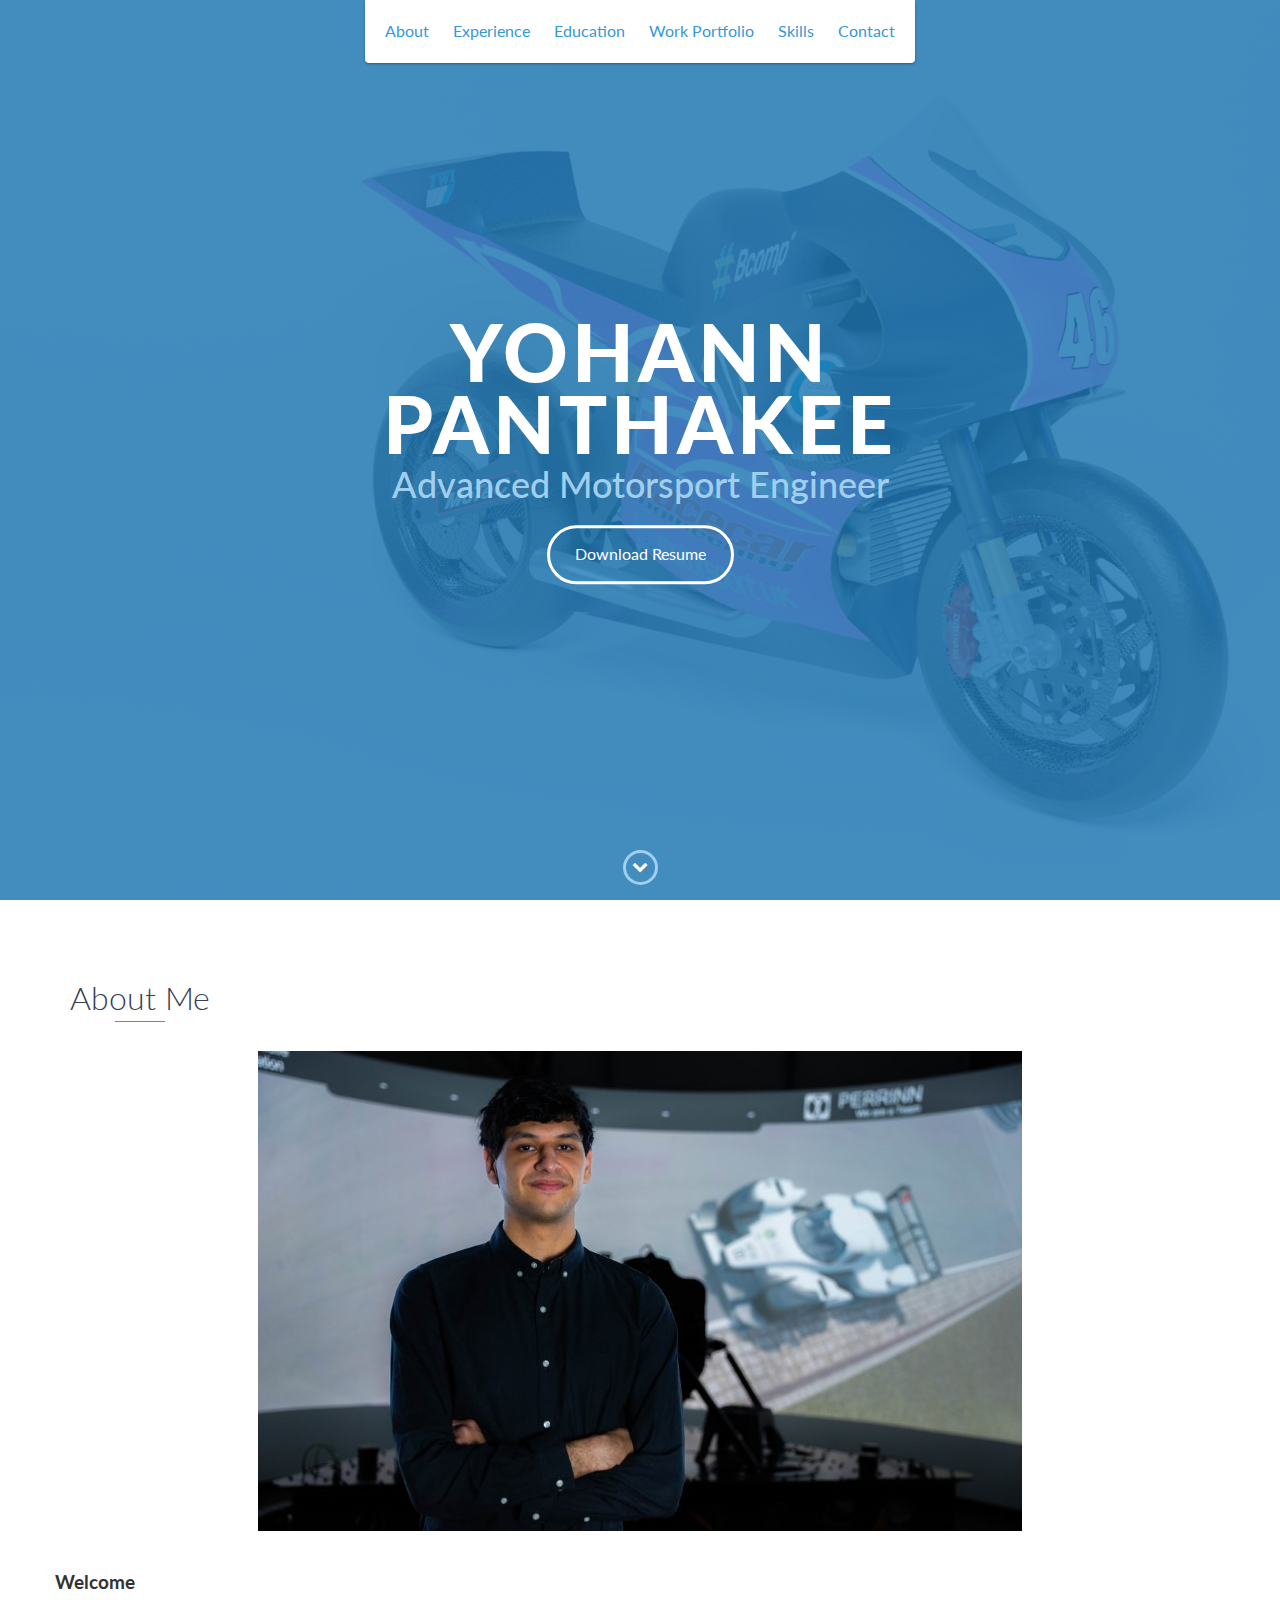
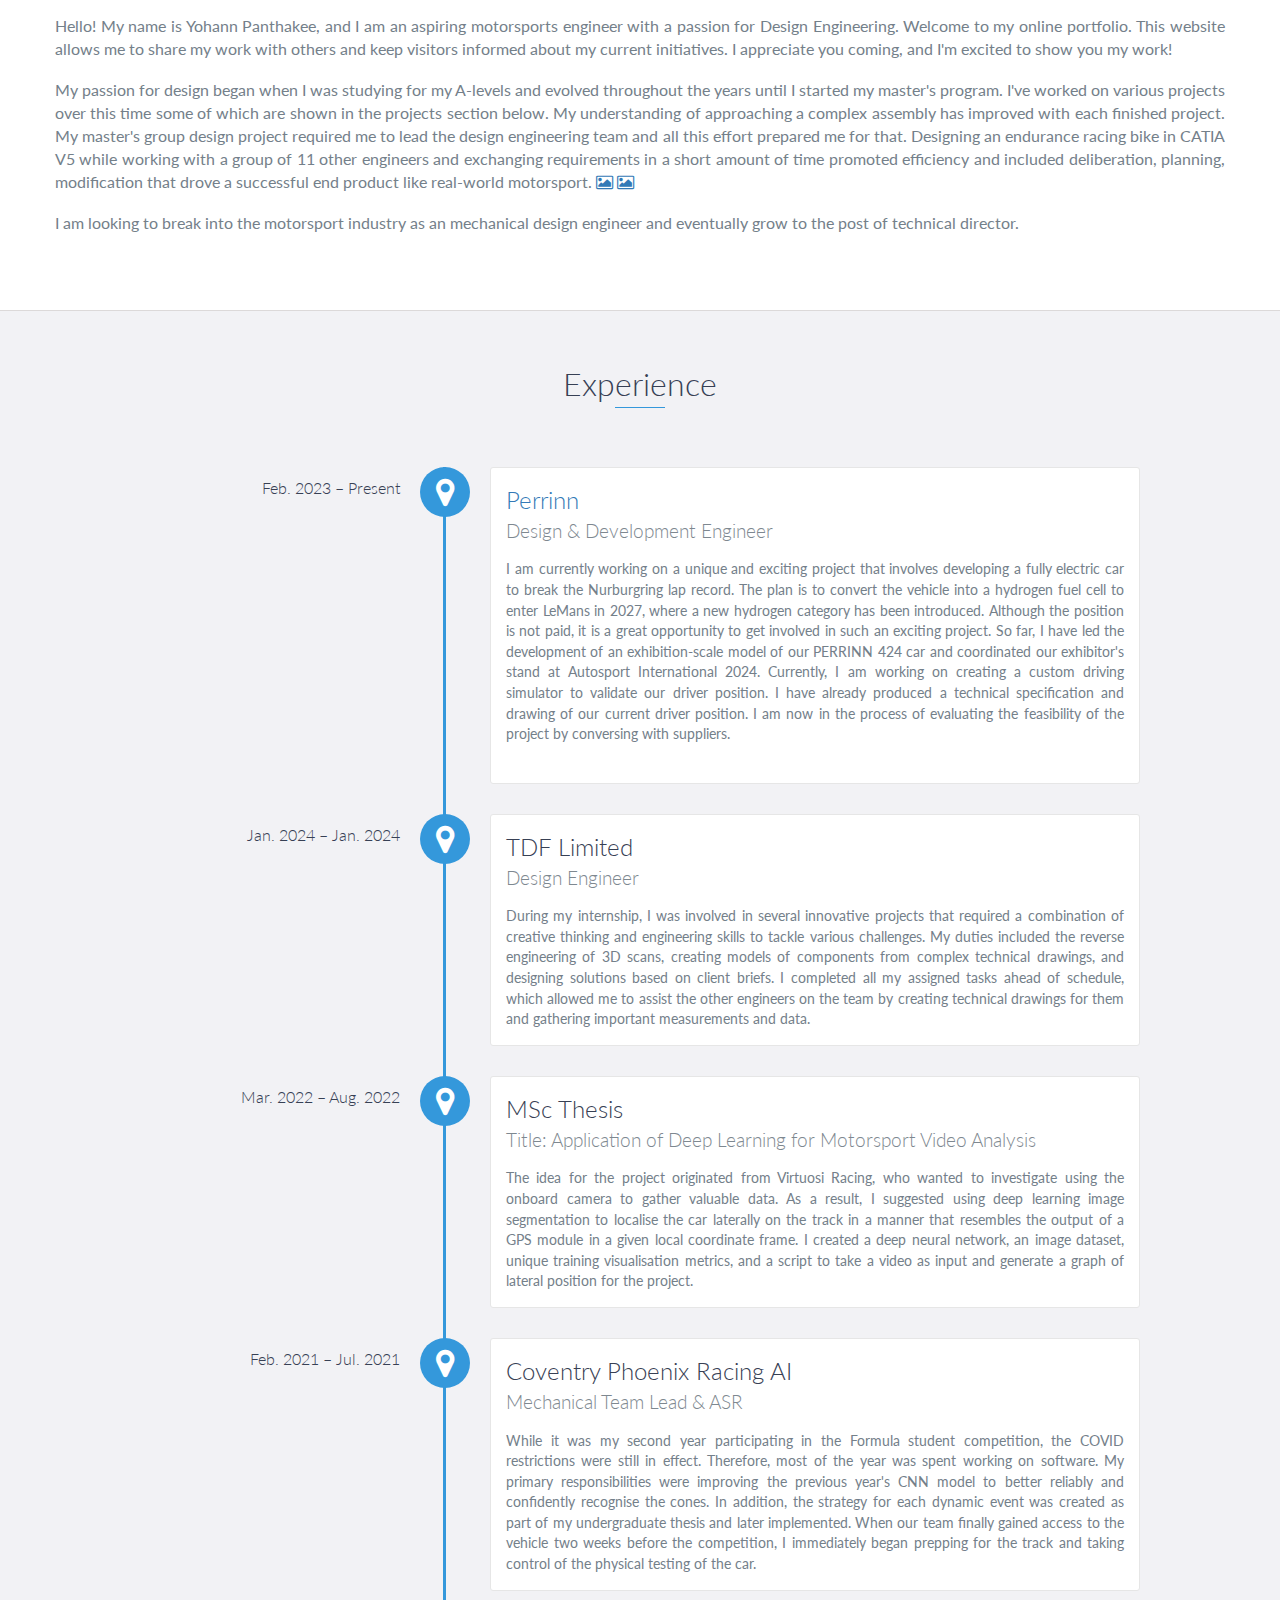
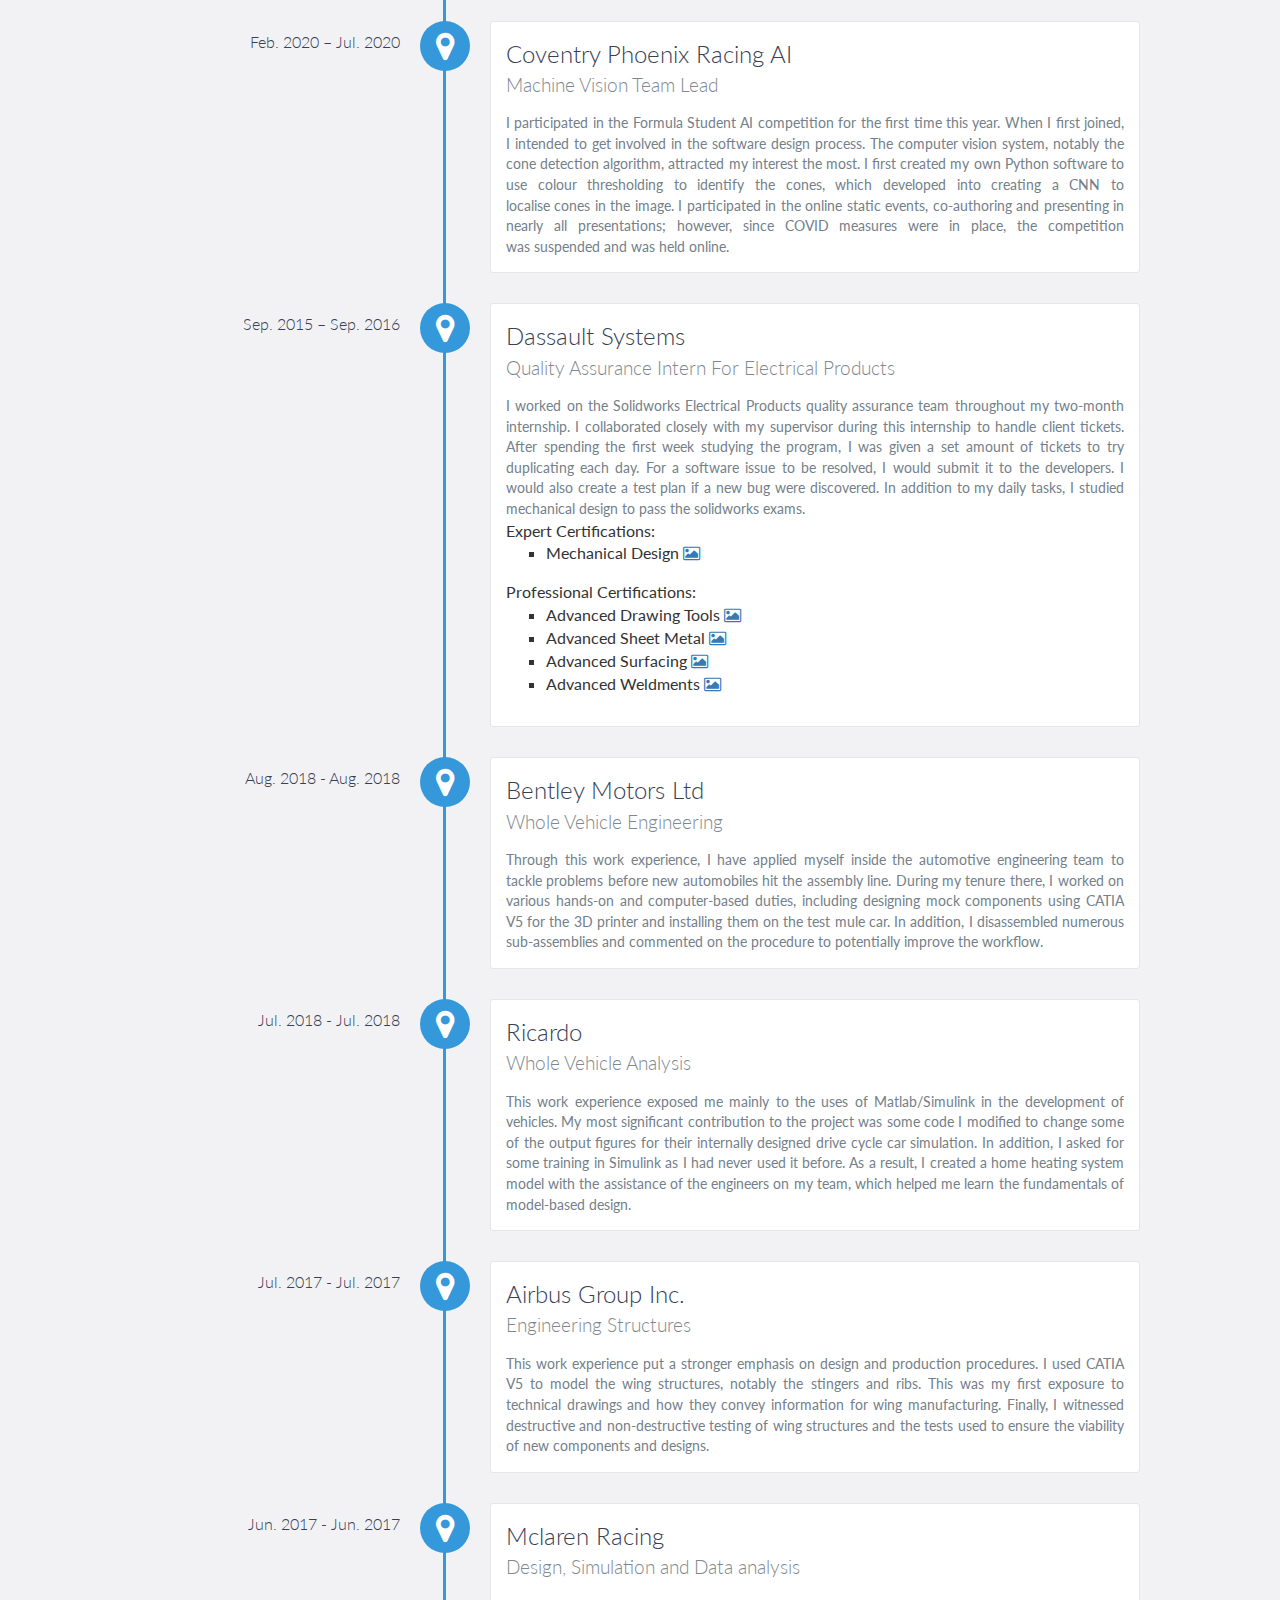
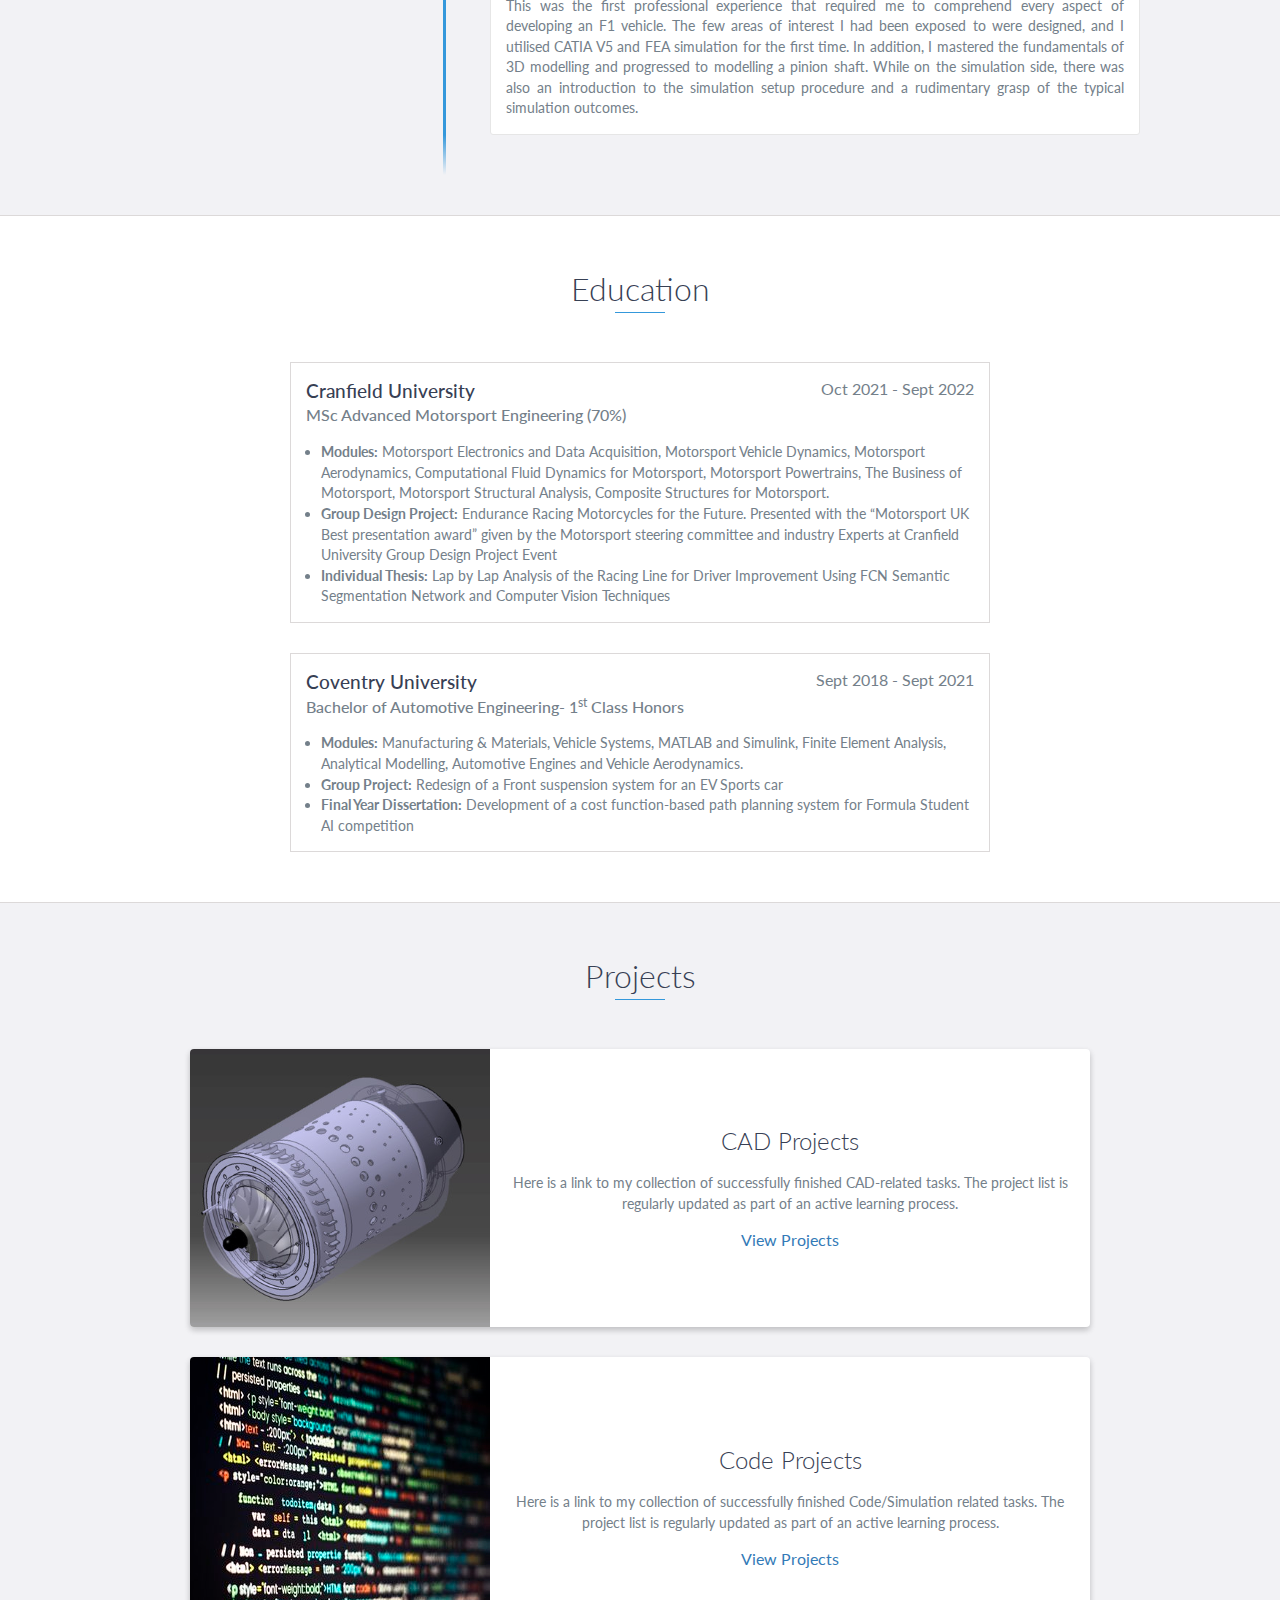
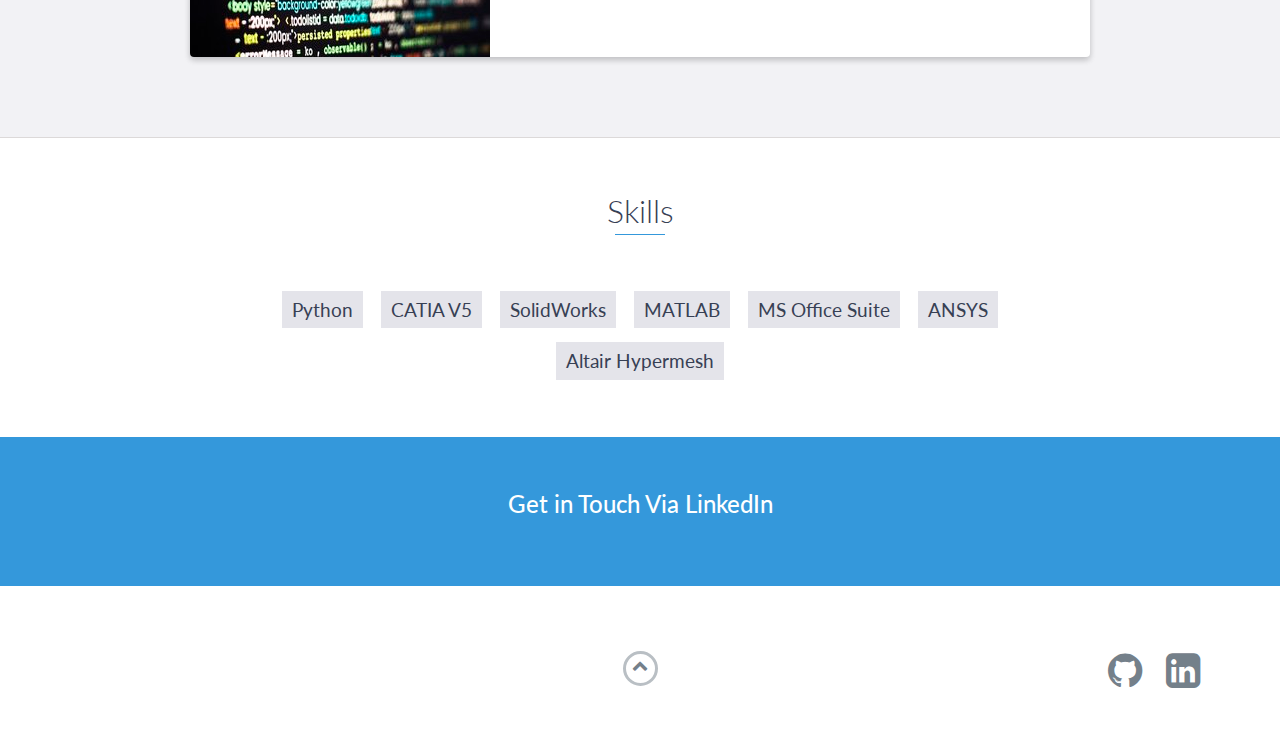
<file: index.html>
<!DOCTYPE html>
<html class="no-js" lang="en">

<head>
    <meta charset="utf-8">
    <meta http-equiv="X-UA-Compatible" content="IE=edge">
    <meta name="viewport" content="width=device-width, initial-scale=1">
    <title>Digital Portfolio</title>
	<link rel="shortcut icon" href="favicon.ico" type="image/x-icon">
	<link rel="icon" href="favicon.ico" type="image/x-icon">
    <link href="https://fonts.googleapis.com/css?family=Lato:300,400,700,900" rel="stylesheet">
    <link rel="stylesheet" href="libs/font-awesome/css/font-awesome.min.css">
    <link href="css/bootstrap.min.css" rel="stylesheet">
    <link href="css/styles.css" rel="stylesheet">

</head>


<body>
    <div id="mobile-menu-open" class="shadow-large">
        <i class="fa fa-bars" aria-hidden="true"></i>
    </div>
    <!-- End #mobile-menu-toggle -->
    <header>
        <div id="mobile-menu-close">
            <span>Close</span> <i class="fa fa-times" aria-hidden="true"></i>
        </div>
        <ul id="menu" class="shadow">
            <li>
                <a href="#about">About</a>
            </li>
            <li>
                <a href="#experience">Experience</a>
            </li>
            <li>
                <a href="#education">Education</a>
            </li>
            <li>
                <a href="#projects">Work Portfolio</a>
            </li>
            <li>
                <a href="#skills">Skills</a>
            </li>
            <li>
                <a href="#contact">Contact</a>
            </li>
        </ul>
    </header>
    <!-- End header -->

    <div id="lead">
        <div id="lead-content">
            <h1>Yohann Panthakee</h1>
            <h2>Advanced Motorsport Engineer</h2>
            <a href="Files/Yohann Panthakee CV.pdf" target="_blank" class="btn-rounded-white">Download Resume</a>
        </div>
        <!-- End #lead-content -->

        <div id="lead-overlay"></div>

        <div id="lead-down">
            <span>
                <i class="fa fa-chevron-down" aria-hidden="true"></i>
            </span>
        </div>
        <!-- End #lead-down -->
    </div>
    <!-- End #lead -->

    <div id="about">
        <div class="container">
            <div class="row">
                <div class="col-md-10">
                    <h2 class="heading">About Me</h2>
                </div>

                    <center><img style="padding-left: px; padding-bottom: 20px;" src="Files\Images\Yohann.jpg"/></center>

                        <h3>Welcome</h3>
                        <p align="justify">
                        Hello! My name is Yohann Panthakee, and I am an aspiring motorsports engineer with a passion for Design Engineering. Welcome to my online portfolio. This website allows me to share my work with others and keep visitors informed about my current initiatives. I appreciate you coming, and I'm excited to show you my work!

                        <h3 class="w3-padding-10"><b></b></h3>
                        <p align="justify">
                        My passion for design began when I was studying for my A-levels and evolved throughout the years until I started my master's program. I've worked on various projects over this time some of which are shown in the projects section below. My understanding of approaching a complex assembly has improved with each finished project. My master's group design project required me to lead the design engineering team and all this effort prepared me for that. Designing an endurance racing bike in CATIA V5 while working with a group of 11 other engineers and exchanging requirements in a short amount of time promoted efficiency and included deliberation, planning, modification that drove a successful end product like real-world motorsport. <a href="Files/Images/GDP Render 1.png" target="_blank" class="fa fa-image" aria-hidden="true"></a> <a href="Files/Images/GDP Render 2.png" target="_blank" class="fa fa-image" aria-hidden="true"></a>

                        <h3 class="w3-padding-10"><b></b></h3>
                        <p align="justify">
                        I am looking to break into the motorsport industry as an mechanical design engineer and eventually grow to the post of technical director.

                        </p>
                    </p>
                </div>
            </div>
        </div>
    </div>

    <div id="experience" class="background-alt">
        <h2 class="heading">Experience</h2>
        <div id="experience-timeline">

            <div data-date="Feb. 2023 – Present">
                <h3><a href="https://discover.perrinn.com/">Perrinn</a></h3>
                <h4>Design & Development Engineer</h4>
                <p>
                    <p align="justify">
                        I am currently working on a unique and exciting project that involves developing a fully electric car to break the Nurburgring lap record. The plan is to convert the vehicle into a hydrogen fuel cell to enter LeMans in 2027, where a new hydrogen category has been introduced. Although the position is not paid, it is a great opportunity to get involved in such an exciting project. So far, I have led the development of an exhibition-scale model of our PERRINN 424 car and coordinated our exhibitor's stand at Autosport International 2024. Currently, I am working on creating a custom driving simulator to validate our driver position. I have already produced a technical specification and drawing of our current driver position. I am now in the process of evaluating the feasibility of the project by conversing with suppliers.
                    </p>
                    <br>
            </div>

            <div data-date="Jan. 2024 – Jan. 2024">
                <h3>TDF Limited</h3>
                <h4>Design Engineer</h4>
                <p>
                    <p align="justify">
                        During my internship, I was involved in several innovative projects that required a combination of creative thinking and engineering skills to tackle various challenges. My duties included the reverse engineering of 3D scans, creating models of components from complex technical drawings, and designing solutions based on client briefs. I completed all my assigned tasks ahead of schedule, which allowed me to assist the other engineers on the team by creating technical drawings for them and gathering important measurements and data.
                    </p>
            </div>

            <div data-date="Mar. 2022 – Aug. 2022">
                <h3>MSc Thesis</h3>
                <h4>Title: Application of Deep Learning for Motorsport Video Analysis</h4>
                <p>
                    <p align="justify">
                        The idea for the project originated from Virtuosi Racing, who wanted to investigate using the onboard camera to gather valuable data. As a result, I suggested using deep learning image segmentation to localise the car laterally on the track in a manner that resembles the output of a GPS module in a given local coordinate frame. I created a deep neural network, an image dataset, unique training visualisation metrics, and a script to take a video as input and generate a graph of lateral position for the project.
                    </p>
            </div>
            

            <div data-date="Feb. 2021 – Jul. 2021">
                <h3>Coventry Phoenix Racing AI</h3>
                <h4>Mechanical Team Lead & ASR</h4>
                <p>
                    <p align="justify">
                        While it was my second year participating in the Formula student competition, the COVID restrictions were still in effect. Therefore, most of the year was spent working on software. My primary responsibilities were improving the previous year's CNN model to better reliably and confidently recognise the cones. In addition, the strategy for each dynamic event was created as part of my undergraduate thesis and later implemented. When our team finally gained access to the vehicle two weeks before the competition, I immediately began prepping for the track and taking control of the physical testing of the car.
                    </p>
            </div>

            <div data-date="Feb. 2020 – Jul. 2020">
                <h3>Coventry Phoenix Racing AI</h3>
                <h4>Machine Vision Team Lead</h4>
                <p align="justify">
                    I participated in the Formula Student AI competition for the first time this year. When I first joined, I intended to get involved in the software design process. The computer vision system, notably the cone detection algorithm, attracted my interest the most. I first created my own Python software to use colour thresholding to identify the cones, which developed into creating a CNN to localise cones in the image. I participated in the online static events, co-authoring and presenting in nearly all presentations; however, since COVID measures were in place, the competition was suspended and was held online.
                </p>
            </div>

            <div data-date="Sep. 2015 – Sep. 2016">
                <h3>Dassault Systems</h3>
                <h4>Quality Assurance Intern For Electrical Products</h4>
                <p align="justify">
                    I worked on the Solidworks Electrical Products quality assurance team throughout my two-month internship. I collaborated closely with my supervisor during this internship to handle client tickets. After spending the first week studying the program, I was given a set amount of tickets to try duplicating each day. For a software issue to be resolved, I would submit it to the developers. I would also create a test plan if a new bug were discovered. In addition to my daily tasks, I studied mechanical design to pass the solidworks exams.
                </p>

                <hX>Expert Certifications:</hX>
                <ul TYPE="square" style="margin-top:0px;">
                    <li>Mechanical Design <a href="Files/Certificates/Exp Mechanical Design.pdf" target="_blank" class="fa fa-image" aria-hidden="true"></a></li>
                </ul>
                <hX>Professional Certifications:</hX>
                <ul TYPE="square" style="margin-top:0px;">
                    <li>Advanced Drawing Tools <a href="Files/Certificates/Adv Drawing Tools.pdf" target="_blank" class="fa fa-image" aria-hidden="true"></a></li>
                    <li>Advanced Sheet Metal <a href="Files/Certificates/Adv Sheet Metal.pdf" target="_blank" class="fa fa-image" aria-hidden="true"></a></li>
                    <li>Advanced Surfacing <a href="Files/Certificates/Adv Surfacing.pdf" target="_blank" class="fa fa-image" aria-hidden="true"></a></li>
                    <li>Advanced Weldments <a href="Files/Certificates/Adv Weldments.pdf" target="_blank" class="fa fa-image" aria-hidden="true"></a></li>
                </ul>
            </div>

            <div data-date="Aug. 2018 - Aug. 2018">
                <h3>Bentley Motors Ltd</h3>
                <h4>Whole Vehicle Engineering</h4>
                <p align="justify">
                    Through this work experience, I have applied myself inside the automotive engineering team to tackle problems before new automobiles hit the assembly line. During my tenure there, I worked on various hands-on and computer-based duties, including designing mock components using CATIA V5  for the 3D printer and installing them on the test mule car. In addition, I disassembled numerous sub-assemblies and commented on the procedure to potentially improve the workflow.
                 </p>
            </div>

            <div data-date="Jul. 2018 - Jul. 2018">
                <h3>Ricardo</h3>
                <h4>Whole Vehicle Analysis</h4>
                <p align="justify">
                    This work experience exposed me mainly to the uses of Matlab/Simulink in the development of vehicles. My most significant contribution to the project was some code I modified to change some of the output figures for their internally designed drive cycle car simulation. In addition, I asked for some training in Simulink as I had never used it before. As a result, I created a home heating system model with the assistance of the engineers on my team, which helped me learn the fundamentals of model-based design.
                </p>
                
            </div>

            <div data-date="Jul. 2017 - Jul. 2017">
                <h3>Airbus Group Inc.</h3>
                <h4>Engineering Structures</h4>
                <p align="justify">
                    This work experience put a stronger emphasis on design and production procedures. I used CATIA V5 to model the wing structures, notably the stingers and ribs. This was my first exposure to technical drawings and how they convey information for wing manufacturing. Finally, I witnessed destructive and non-destructive testing of wing structures and the tests used to ensure the viability of new components and designs.
                </p>
            </div>

            <div data-date="Jun. 2017 - Jun. 2017">
                <h3>Mclaren Racing</h3>
                <h4>Design, Simulation and Data analysis</h4>
                <p align="justify">
                    This was the first professional experience that required me to comprehend every aspect of developing an F1 vehicle. The few areas of interest I had been exposed to were designed, and I utilised CATIA V5 and FEA simulation for the first time. In addition, I mastered the fundamentals of 3D modelling and progressed to modelling a pinion shaft. While on the simulation side, there was also an introduction to the simulation setup procedure and a rudimentary grasp of the typical simulation outcomes.
                </p>
            </div>

        </div>
    </div>
    <!-- End #experience -->

    <div id="education">
        <h2 class="heading">Education</h2>
        <div class="education-block">
            <h3>Cranfield University</h3>
            <span class="education-date">Oct 2021 - Sept 2022</span>
            <h4>MSc Advanced Motorsport Engineering (70%)</h4>
            <p>
            <ul>
                <li><b>Modules:</b> Motorsport Electronics and Data Acquisition, Motorsport Vehicle Dynamics, Motorsport Aerodynamics, Computational Fluid Dynamics for Motorsport, Motorsport Powertrains, The Business of Motorsport, Motorsport Structural Analysis, Composite Structures for Motorsport.</li>
                <li><b>Group Design Project:</b> Endurance Racing Motorcycles for the Future. Presented with the “Motorsport UK Best presentation award” given by the Motorsport steering committee and industry Experts at Cranfield University Group Design Project Event</li>
                <li><b>Individual Thesis:</b> Lap by Lap Analysis of the Racing Line for Driver Improvement Using FCN Semantic Segmentation Network and Computer Vision Techniques</li>
            </ul>
            </p>
        </div>
        <!-- End .education-block -->

        <div class="education-block">
            <h3>Coventry University</h3>
            <span class="education-date">Sept 2018 - Sept 2021</span>
            <h4>Bachelor of Automotive Engineering- 1<sup>st</sup> Class Honors</h4>
            <ul>
                <li><b>Modules:</b> Manufacturing & Materials, Vehicle Systems, MATLAB and Simulink, Finite Element Analysis, Analytical Modelling, Automotive Engines and Vehicle Aerodynamics.</li>
                <li><b>Group Project:</b> Redesign of a Front suspension system for an EV Sports car</li>
                <li><b>Final Year Dissertation:</b> Development of a cost function-based path planning system for Formula Student AI competition</li>
            </ul>
        </div>
        <!-- End .education-block -->
    </div>
    <!-- End #education -->

    <div id="projects" class="background-alt">
        <h2 class="heading">Projects</h2>
        <div class="container">
            <div class="row">

                <div class="project shadow-large">
                    <div class="project-image">
                        <img src="projects\CAD\Cover.png" />
                    </div>
                    <div class="project-info">
                        <h3>CAD Projects</h3>
                        <p>
                            Here is a link to my collection of successfully finished CAD-related tasks. The project list is regularly updated as part of an active learning process.
                        </p>
                        <!--<a href="projects/CAD/CAD_project_list.html" target="_blank">View Project List</a>
                        <p></p>-->
                        <a href="Files/Portfolio/Engineering Portfolio CAD.pdf" target="_blank">View Projects</a>
                    </div>
                </div>


                <div class="project shadow-large">
                    <div class="project-image">
                        <img src="projects/Code/Cover.jpg" />
                    </div>
                    <div class="project-info">
                        <h3>Code Projects</h3>
                        <p>
                            Here is a link to my collection of successfully finished Code/Simulation related tasks. The project list is regularly updated as part of an active learning process.
                        </p>
                        <!--<a href="projects/Code/Code_project_list.html" target="_blank">View Project List</a>
                        <p></p>-->
                        <a href="Files/Portfolio/Engineering Portfolio SIM.pdf" target="_blank">View Projects</a>
                    </div>
                </div>
                
            </div>
        </div>
    </div>


    <div id="skills">
        <h2 class="heading">Skills</h2>
        <ul>
            <li>Python</li>
            <li>CATIA V5</li>
            <li>SolidWorks</li>
            <li>MATLAB</li>
            <li>MS Office Suite</li>
            <li>ANSYS</li>
            <li>Altair Hypermesh</li>
        </ul>
    </div>
    <!-- End #skills -->

    <div id="contact">
        <h2>Get in Touch Via LinkedIn</h2>
    </div>
    <!-- End #contact -->

    <footer>
        <div class="container">
            <div class="row">
                <div class="col-sm-5 copyright">

                </div>
                <div class="col-sm-2 top">
                    <span id="to-top">
                        <i class="fa fa-chevron-up" aria-hidden="true"></i>
                    </span>
                </div>
                <div class="col-sm-5 social">
                    <ul>
                        <li>
                            <a href="https://github.com/YohannPanthakee" target="_blank"><i class="fa fa-github fa-2x" aria-hidden="true"></i></a>
                        </li>
                        <li>
                            <a href="https://www.linkedin.com/in/yohann-panthakee/" target="_blank"><i class="fa fa-linkedin-square fa-2x" aria-hidden="true"></i></a>
                        </li>
                    </ul>
                </div>
            </div>
        </div>


    </footer>
    <!-- End footer -->

    <script src="https://ajax.googleapis.com/ajax/libs/jquery/1.12.4/jquery.min.js"></script>
    <script src="js/scripts.min.js"></script>


</body>

</html>
</file>
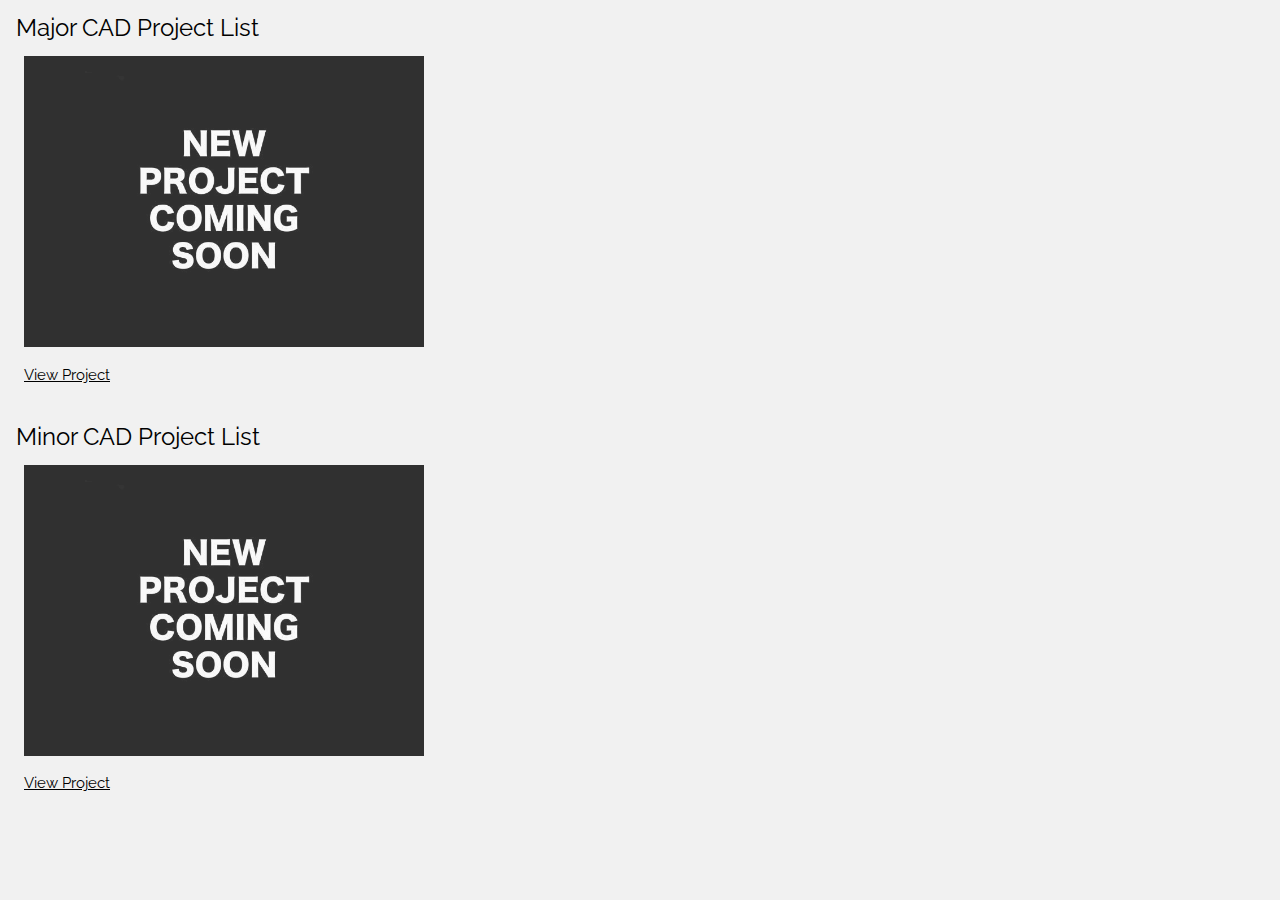
<file: projects/CAD/CAD_project_list.html>
<!DOCTYPE html>
<html lang="en">
<title>CAD Project List</title>
<meta charset="UTF-8">
<meta name="viewport" content="width=device-width, initial-scale=1">
<link rel="stylesheet" href="https://www.w3schools.com/w3css/4/w3.css">
<link rel="stylesheet" href="https://fonts.googleapis.com/css?family=Raleway">
<style>
body,h1,h2,h3,h4,h5 {font-family: "Raleway", sans-serif}
.w3-third img{margin-bottom: -6px; opacity: 0.8; cursor: pointer}
.w3-third img:hover{opacity: 1}
</style>
<body class="w3-light-grey w3-content" style="max-width:1600px">


<!-- Top menu on small screens -->
<header class="w3-container w3-top w3-hide-large w3-white w3-xlarge w3-padding-16">
  <span class="w3-left w3-padding">SOME NAME</span>
  <a href="javascript:void(0)" class="w3-right w3-button w3-white" onclick="w3_open()">☰</a>
</header>

<!-- Overlay effect when opening sidebar on small screens -->
<div class="w3-overlay w3-hide-large w3-animate-opacity" onclick="w3_close()" style="cursor:pointer" title="close side menu" id="myOverlay"></div>

<!-- !PAGE CONTENT! -->
<div class="w3-main" style="margin-left:auto">

  <!-- Push down content on small screens -->
  <div class="w3-hide-large" style="margin-top:500px"></div>

  <div class="w3-container">
      <h3>Major CAD Project List</h3>
  </div>

  <!-- Photo grid -->
  <div class="w3-row-padding">
    <div class="w3-row-padding">

        <div class="w3-third">
            <img src="PCS.jpg" style="width:100%" onclick="onClick(this)" alt="Masters Thesis"><br><br>
            <a href="" class="btn-rounded-white">View Project</a><br><br> 
        </div>

        <br>
        <br>
        <br>

    </div>
  </div>





<!-- !PAGE CONTENT! -->
<div class="w3-main" style="margin-left:auto">

<!-- Push down content on small screens -->
<div class="w3-hide-large" style="margin-top:500px"></div>

    <div class="w3-container">
        <h3>Minor CAD Project List</h3>
    </div>

    <!-- Photo grid -->
    <div class="w3-row-padding">
      <div class="w3-row-padding">

          <div class="w3-third">
              <img src="PCS.jpg" style="width:100%" onclick="onClick(this)" alt="Masters Thesis"><br><br>
              <a href="" class="btn-rounded-white">View Project</a><br><br>
          </div>

          <br>
          <br>
          <br>


      </div>
    </div>












  <!-- Modal for full size images on click-->
  <div id="modal01" class="w3-modal w3-black" style="padding-top:0" onclick="this.style.display='none'">
    <span class="w3-button w3-black w3-xlarge w3-display-topright">×</span>
    <div class="w3-modal-content w3-animate-zoom w3-center w3-transparent w3-padding-64">
      <img id="img01" class="w3-image">
      <p id="caption"></p>
    </div>
  </div>

<!-- End page content -->
</div>



<script>
// Modal Image Gallery
function onClick(element) {
  document.getElementById("img01").src = element.src;
  document.getElementById("modal01").style.display = "block";
  var captionText = document.getElementById("caption");
  captionText.innerHTML = element.alt;
}

</script>
</body>
</html>
</file>
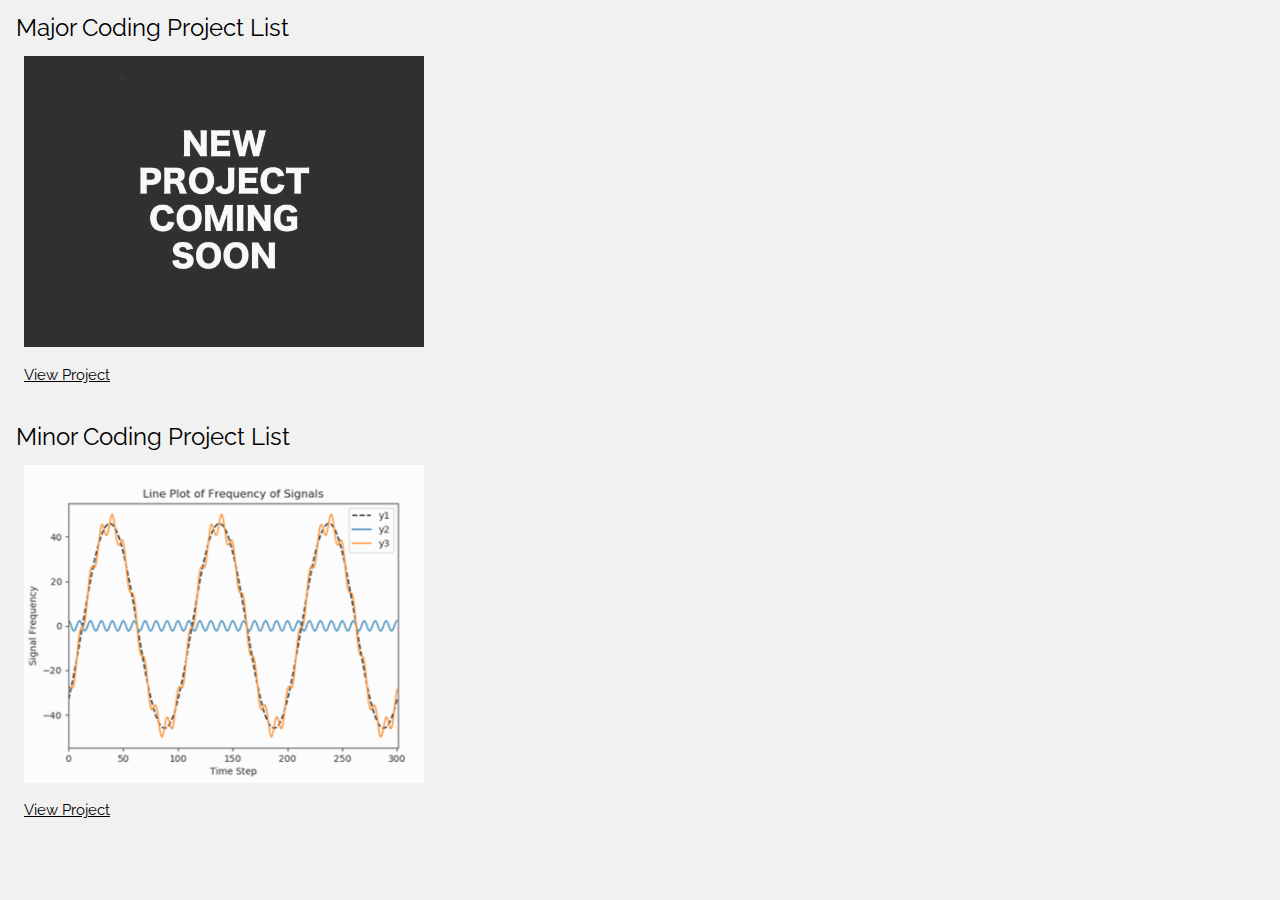
<file: projects/Code/Code_project_list.html>
<!DOCTYPE html>
<html lang="en">
<title>Coding Project List</title>
<meta charset="UTF-8">
<meta name="viewport" content="width=device-width, initial-scale=1">
<link rel="stylesheet" href="https://www.w3schools.com/w3css/4/w3.css">
<link rel="stylesheet" href="https://fonts.googleapis.com/css?family=Raleway">
<style>
body,h1,h2,h3,h4,h5 {font-family: "Raleway", sans-serif}
.w3-third img{margin-bottom: -6px; opacity: 0.8; cursor: pointer}
.w3-third img:hover{opacity: 1}
</style>
<body class="w3-light-grey w3-content" style="max-width:1600px">


<!-- Top menu on small screens -->
<header class="w3-container w3-top w3-hide-large w3-white w3-xlarge w3-padding-16">
  <span class="w3-left w3-padding">SOME NAME</span>
  <a href="javascript:void(0)" class="w3-right w3-button w3-white" onclick="w3_open()">☰</a>
</header>

<!-- Overlay effect when opening sidebar on small screens -->
<div class="w3-overlay w3-hide-large w3-animate-opacity" onclick="w3_close()" style="cursor:pointer" title="close side menu" id="myOverlay"></div>

<!-- !PAGE CONTENT! -->
<div class="w3-main" style="margin-left:auto">

  <!-- Push down content on small screens -->
  <div class="w3-hide-large" style="margin-top:500px"></div>

  <div class="w3-container">
      <h3>Major Coding Project List</h3>
  </div>

  <!-- Photo grid -->
  <div class="w3-row-padding">
    <div class="w3-row-padding">

        <div class="w3-third">
            <img src="PCS.jpg" style="width:100%" onclick="onClick(this)" alt="Masters Thesis"><br><br>
            <a href="" class="btn-rounded-white">View Project</a><br><br>
        </div>

        <br>
        <br>
        <br>

    </div>
  </div>

<!-- !PAGE CONTENT! -->
<div class="w3-main" style="margin-left:auto">

<!-- Push down content on small screens -->
<div class="w3-hide-large" style="margin-top:500px"></div>

    <div class="w3-container">
        <h3>Minor Coding Project List</h3>
    </div>

    <!-- Photo grid -->
    <div class="w3-row-padding">
      <div class="w3-row-padding">

          <div class="w3-third">
              <img src="Minor\Engineering CW\Images\Cover.png" style="width:100%" onclick="onClick(this)" alt="Engineering Coursework"><br><br>
              <a href="Minor\Engineering CW\Engineering CW.html" class="btn-rounded-white">View Project</a><br><br>
          </div>

          <br>
          <br>
          <br>

      </div>
    </div>












  <!-- Modal for full size images on click-->
  <div id="modal01" class="w3-modal w3-black" style="padding-top:0" onclick="this.style.display='none'">
    <span class="w3-button w3-black w3-xlarge w3-display-topright">×</span>
    <div class="w3-modal-content w3-animate-zoom w3-center w3-transparent w3-padding-64">
      <img id="img01" class="w3-image">
      <p id="caption"></p>
    </div>
  </div>

<!-- End page content -->
</div>



<script>
// Modal Image Gallery
function onClick(element) {
  document.getElementById("img01").src = element.src;
  document.getElementById("modal01").style.display = "block";
  var captionText = document.getElementById("caption");
  captionText.innerHTML = element.alt;
}

</script>
</body>
</html>
</file>
<file: css/styles.css>
/*! Title: Dev Portfolio Template Version: 1.2.2 Last Change: 03/25/2020 Author: Ryan Fitzgerald Repo: https://github.com/RyanFitzgerald/devportfolio-template Issues: https://github.com/RyanFitzgerald/devportfolio-template/issues Description: This file contains all the styles associated with the page that don't come from third party libraries. This file gets compiled using Gulp and send to the /css folder which is then loaded on the page. */
body{
    font-family:'Lato', sans-serif;
    font-size:16px
}
body.active{
    overflow:hidden;
    z-index:-1
}
.no-js #experience-timeline>div{
    background:#fff;
    padding:10px;
    margin-bottom:10px;
    border:1px solid #dcd9d9
}
.no-js #experience-timeline>div h3{
    font-size:1.5em;
    font-weight:300;
    color:#374054;
    display:inline-block;
    margin:0
}
.no-js #experience-timeline>div h4{
    font-size:1.2em;
    font-weight:300;
    color:#7e8890;
    margin:0 0 15px 0
}
.no-js #experience-timeline>div p{
    color:#74808a;
    font-size:0.9em;
    margin:0
}
.no-js #experience-timeline:before,.no-js #experience-timeline:after{
    content:none
}
@keyframes dropHeader{
    0%{
        transform:translateY(-100%)
    }
    100%{
        transform:translateY(0)
    }
}
header{
    position:absolute;
    top:0;
    left:0;
    right:0;
    text-align:center;
    z-index:10;
    animation-name:dropHeader;
    animation-iteration-count:1;
    animation-timing-function:ease;
    animation-duration:0.75s
}
header ul{
    display:inline-block;
    background:#fff;
    text-align:center;
    padding:10px;
    margin:0;
    border-bottom-right-radius:4px;
    border-bottom-left-radius:4px
}
header li{
    display:inline-block
}
header a{
    display:block;
    color:#3498db;
    padding:10px
}
header a:hover{
    color:#217dbb;
    text-decoration:none;
    background:#eee;
    border-radius:4px
}
header a:focus{
    color:#3498db;
    text-decoration:none
}
header.active{
    display:block
}
header.sticky{
    position:fixed;
    z-index:999
}
#menu.active{
    display:block
}
#mobile-menu-open{
    display:none;
    cursor:pointer;
    position:fixed;
    right:15px;
    top:10px;
    color:#3498db;
    font-size:1.5em;
    z-index:20;
    padding:0 7px;
    border-radius:4px;
    background:#fff
}
#mobile-menu-close{
    display:none;
    text-align:right;
    width:100%;
    background:#fff;
    font-size:1.5em;
    padding-right:15px;
    padding-top:10px;
    cursor:pointer;
    color:#3498db
}
#mobile-menu-close span{
    font-size:0.5em;
    text-transform:uppercase
}
#mobile-menu-close i{
    vertical-align:middle
}
footer{
    padding:50px 0
}
.copyright{
    padding-top:20px
}
.copyright p{
    margin:0;
    color:#74808a
}
.top{
    text-align:center
}
.top span{
    cursor:pointer;
    display:block;
    margin:15px auto 0 auto;
    width:35px;
    height:35px;
    border-radius:50%;
    border:3px solid #b9bfc4;
    text-align:center
}
.top i{
    color:#74808a
}
.social{
    text-align:right
}
.social ul{
    margin:5px 0 0 0;
    padding:0
}
.social li{
    display:inline-block;
    font-size:1.25em;
    list-style:none
}
.social a{
    display:block;
    color:#74808a;
    padding:10px
}
.social a:hover{
    color:#3498db
}
.btn-rounded-white{
    display:inline-block;
    color:#fff;
    padding:15px 25px;
    border:3px solid #fff;
    border-radius:30px;
    transition:.5s ease all
}
.btn-rounded-white:hover{
    color:#3498db;
    background:#fff;
    text-decoration:none
}
.shadow{
    box-shadow:0 1px 3px rgba(0,0,0,0.12),0 1px 2px rgba(0,0,0,0.24)
}
 .shadow-large{
     box-shadow:0 3px 6px rgba(0,0,0,0.08) ,0 3px 6px rgba(0,0,0,0.15) 
}
 .heading{
    position:relative;
    display:inline-block;
    font-size:2em;
    font-weight:300;
    margin:0 0 30px 0
}
.heading:after{
    position:absolute;
    content:'';
    top:100%;
    height:1px;
    width:50px;
    left:0;
    right:0;
    margin:0 auto;
    background:#3498db
}
.background-alt{
    background:#f2f2f5
}
#lead{
    position:relative;
    height:100vh;
    min-height:500px;
    max-height:1080px;
    background:url(../Files/Images/cover.png);
    background-size:cover;
    padding:15px;
    overflow:hidden
}
#lead-content{
    position:absolute;
    z-index:10;
    top:50%;
    left:50%;
    transform:translate(-50%, -50%);
    text-align:center
}
#lead-content h1,#lead-content h2{
    margin:0
}
#lead-content h1{
    color:#fff;
    font-weight:900;
    font-size:5em;
    text-transform:uppercase;
    letter-spacing:0.05em;
    line-height:0.9em
}
#lead-content h2{
    color:#a0cfee;
    font-weight:500;
    font-size:2.25em;
    margin-bottom:15px
}
#lead-overlay{
    position:absolute;
    height:100%;
    width:100%;
    top:0;
    right:0;
    bottom:0;
    left:0;
    background:rgba(33,125,187,0.8);
    z-index:1
}
#lead-down{
    position:absolute;
    left:0;
    right:0;
    width:100%;
    text-align:center;
    z-index:10;
    bottom:15px;
    color:#fff
}
#lead-down span{
    cursor:pointer;
    display:block;
    margin:0 auto;
    width:35px;
    height:35px;
    border-radius:50%;
    border:3px solid #a0cfee;
    text-align:center
}
#lead-down i{
    animation:pulsate 1.5s ease;
    animation-iteration-count:infinite;
    padding-top:5px
}
@keyframes pulsate{
    0%{
        transform:scale(1, 1)
    }
    50%{
        transform:scale(1.2, 1.2)
    }
    100%{
        transform:scale(1, 1)
    }
}
#about{
    padding:75px 15px;
    border-bottom:1px solid #dcd9d9
}
#about h2{
    color:#374054
}
#about p{
    color:#74808a;
    margin:0
}
#experience{
    padding:50px 15px;
    text-align:center;
    border-bottom:1px solid #dcd9d9
}
#experience h2{
    color:#374054
}
#experience-timeline{
    margin:30px auto 0 auto;
    position:relative;
    max-width:1000px
}
#experience-timeline:before{
    position:absolute;
    content:'';
    top:0;
    bottom:0;
    left:303px;
    right:auto;
    height:100%;
    width:3px;
    background:#3498db;
    z-index:0
}
#experience-timeline:after{
    position:absolute;
    content:'';
    width:3px;
    height:40px;
    background:#3498db;
    background:linear-gradient(to bottom, #3498db, rgba(52,152,219,0));
    top:100%;
    left:303px
}
.vtimeline-content{
    margin-left:350px;
    background:#fff;
    border:1px solid #e6e6e6;
    padding:15px;
    border-radius:3px;
    text-align:left
}
.vtimeline-content h3{
    font-size:1.5em;
    font-weight:300;
    color:#374054;
    display:inline-block;
    margin:0
}
.vtimeline-content h4{
    font-size:1.2em;
    font-weight:300;
    color:#7e8890;
    margin:0 0 15px 0
}
.vtimeline-content p{
    color:#74808a;
    font-size:0.9em;
    margin:0
}
.vtimeline-point{
    position:relative;
    display:block;
    vertical-align:top;
    margin-bottom:30px
}
.vtimeline-icon{
    position:relative;
    color:#fff;
    width:50px;
    height:50px;
    background:#3498db;
    border-radius:50%;
    float:left;
    z-index:99;
    margin-left:280px
}
.vtimeline-icon i{
    display:block;
    font-size:2em;
    margin-top:10px
}
.vtimeline-date{
    width:260px;
    text-align:right;
    position:absolute;
    left:0;
    top:10px;
    font-weight:300;
    color:#374054
}
#education{
    padding:50px 15px 20px 15px;
    border-bottom:1px solid #dcd9d9;
    text-align:center
}
#education h2{
    color:#374054;
    margin-bottom:50px
}
.education-block{
    max-width:700px;
    margin:0 auto 30px auto;
    padding:15px;
    border:1px solid #dcd9d9;
    text-align:left
}
.education-block h3{
    font-weight:500;
    float:left;
    margin:0;
    color:#374054
}
.education-block span{
    color:#74808a;
    float:right
}
.education-block h4{
    color:#74808a;
    clear:both;
    font-weight:500;
    margin:0 0 15px 0
}
.education-block p,.education-block ul{
    margin:0;
    color:#74808a;
    font-size:0.9em
}
.education-block ul{
    padding:0 0 0 15px
}
#projects{
    padding:50px 15px;
    border-bottom:1px solid #dcd9d9;
    text-align:center
}
#projects h2{
    color:#374054;
    margin-bottom:50px
}
 .project{
     position:relative;
     max-width:900px;
     margin:0 auto 30px auto;
     overflow:hidden;
     background:#fff;
     border-radius:4px 
}
 .project-image{
    float:left
}
 .project-info{
    position:absolute;
    top:50%;
    transform:translateY(-50%);
    margin-left:300px;
    padding:15px
}
 .project-info h3{
    font-size:1.5em;
    font-weight:300;
    color:#374054;
    margin:0 0 15px 0
}
 .project-info p{
    color:#74808a;
    margin:0 0 15px 0;
    font-size:0.9em
}
 .no-image .project-info{
     position:relative;
     margin:0;
     padding:30px 15px;
     transform:none 
}
 #more-projects{
    display:none
}
#skills{
    padding:50px 15px;
    text-align:center
}
#skills h2{
    color:#374054;
    margin-bottom:50px
}
#skills ul{
    display:block;
    margin:0 auto;
    padding:0;
    max-width:800px
}
#skills li{
    display:inline-block;
    margin:7px;
    padding:5px 10px;
    color:#374054;
    background:#e4e4ea;
    list-style:none;
    cursor:default;
    font-size:1.2em
}
#contact{
    padding:50px 15px;
    background:#3498db;
    text-align:center
}
#contact h2{
    margin:0 0 15px 0;
    color:#fff;
    font-weight:500
}
#contact-form{
    max-width:500px;
    margin:0 auto
}
#contact-form input,#contact-form textarea{
    display:block;
    width:100%;
    padding:10px;
    border-radius:4px;
    border:none;
    margin-bottom:10px;
    background:#1d6fa5;
    color:#fff;
    transition:.5s ease all
}
#contact-form input::-webkit-input-placeholder,#contact-form textarea::-webkit-input-placeholder{
    color:#fff
}
#contact-form input:-moz-placeholder,#contact-form textarea:-moz-placeholder{
    color:#fff;
    opacity:1
}
#contact-form input::-moz-placeholder,#contact-form textarea::-moz-placeholder{
    color:#fff;
    opacity:1
}
#contact-form input:-ms-input-placeholder,#contact-form textarea:-ms-input-placeholder{
    color:#fff
}
#contact-form input:focus,#contact-form textarea:focus{
    outline:none;
    background:#16527a
}
#contact-form textarea{
    height:150px;
    resize:none
}
#contact-form button{
    display:block;
    width:100%;
    background:#fff;
    border-radius:4px;
    padding:5px 10px;
    border:none;
    color:#3498db;
    font-weight:700;
    box-shadow:0 1px 3px rgba(0,0,0,0.12),0 1px 2px rgba(0,0,0,0.24);
    transition:.5s ease all
}
#contact-form button:hover{
    box-shadow:0 10px 20px rgba(0,0,0,0.19),0 6px 6px rgba(0,0,0,0.23)
}
.optional-section{
    padding:50px 15px;
    text-align:center;
    border-top:1px solid #dcd9d9
}
.optional-section h2{
    color:#374054
}
.optional-section-block{
    max-width:700px;
    margin:0 auto 30px auto;
    padding:15px;
    border:1px solid #dcd9d9;
    background:#fff;
    text-align:left
}
.optional-section-block h3{
    font-weight:500;
    margin:0 0 15px 0;
    color:#374054
}
.optional-section-block h4{
    color:#74808a;
    clear:both;
    font-weight:500;
    margin:0 0 15px 0
}
.optional-section-block p,.optional-section-block ul{
    margin:0 0 15px 0;
    color:#74808a;
    font-size:0.9em
}
.optional-section-block ul{
    padding:0 0 0 15px
}
@media only screen and (max-width: 750px){
    #experience-timeline:before,#experience-timeline:after{
        left:23px
    }
    .vtimeline-date{
        width:auto;
        text-align:left;
        position:relative;
        margin-bottom:15px;
        display:block;
        margin-left:70px
    }
    .vtimeline-icon{
        margin-left:0
    }
    .vtimeline-content{
        margin-left:70px
    }
}
@media only screen and (max-width: 992px){
    #lead{
        height:auto;
        min-height:auto;
        max-height:auto;
        padding:100px 15px
    }
    #lead-content{
        position:relative;
        transform:none;
        left:auto;
        top:auto
    }
    #lead-content h1{
        font-size:3em
    }
    #lead-content h2{
        font-size:1.75em
    }
    #about{
        text-align:center
    }
    #about p{
        text-align:left
    }
}
@media only screen and (max-width: 768px){
    header{
        position:fixed;
        display:none;
        z-index:999;
        animation:none;
        bottom:0;
        height:100%
    }
    #mobile-menu-open,#mobile-menu-close{
        display:block
    }
    #menu{
        height:100%;
        overflow-y:auto;
        box-shadow:none;
        border-radius:0;
        width:100%
    }
    #menu li{
        display:block;
        margin-bottom:10px
    }
    #lead-content h1{
        font-size:2em
    }
    #lead-content h2{
        font-size:1.3em
    }
    #lead-content a{
        padding:10px 20px
    }
    #lead-down{
        display:none
    }
    .education-block h3,.education-block span{
        float:none
    }
    .project-image{
        display:none
    }
    .project-info{
        position:relative;
        margin:0;
        padding:30px 15px;
        top:auto;
        transform:none
    }
    footer{
        text-align:center
    }
    .social{
        text-align:center
    }
}
@media only screen and (max-width: 480px){
    #lead-content h1{
        font-size:1.5em
    }
    #lead-content h2{
        font-size:1em
    }
    #lead-content a{
        font-size:0.9em;
        padding:5px 10px
    }
}
</file>
